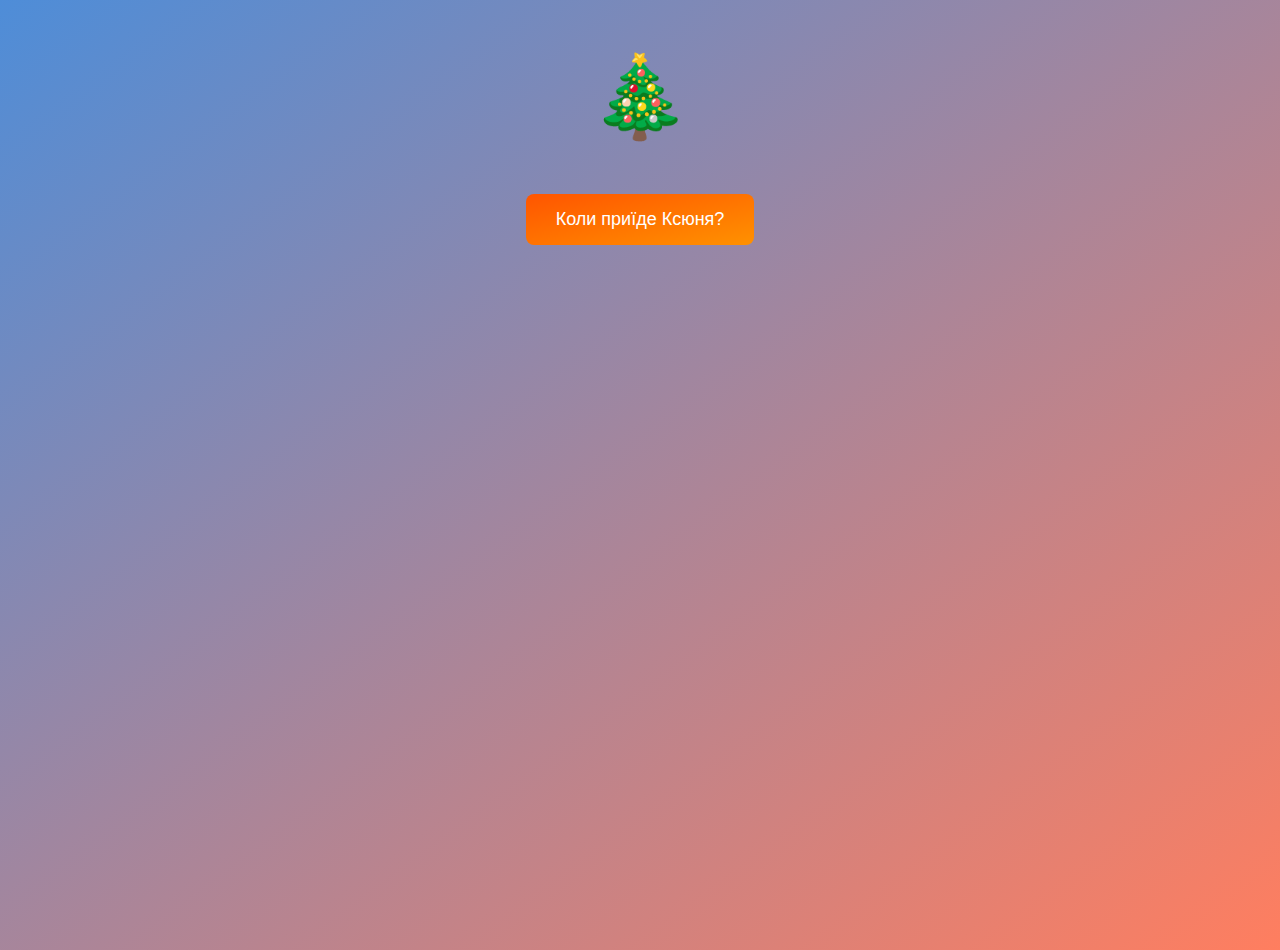
<file: _countdown.html>
<!DOCTYPE html>
<html lang="en">
<head>
  <meta charset="UTF-8">
  <meta name="viewport" content="width=device-width, initial-scale=1.0">
  <style>
    body {
      /* display: flex; */
      display: block;
      align-items: center;
      justify-content: center;
      height: 100vh;
      margin: 0;
      background: linear-gradient(to bottom right, #4e8dd8, #ff7e5f);
      font-family: 'Arial', sans-serif;
      overflow: hidden; /* Чтобы скрыть снег за пределами экрана */
    }

    .effect {
        color: #44ff00;
    }

    h3 {
      margin: 0, 0, 0, 0;
      color: yellow;
    }

    .love {
      color: #ff0000;
    }

    #container {
      text-align: center;
    }

    #newYearText {
      font-size: 36px;
      color: #ffffff;
      margin-top: 20px;
      opacity: 0;
      animation: fadeIn 1s forwards;
      display: none;
    }

    #btnNewYear {
      background: linear-gradient(to bottom right, #ff5500, #ff9100);
      color: #ffffff;
      padding: 15px 30px;
      font-size: 18px;
      border: none;
      cursor: pointer;
      border-radius: 8px;
      outline: none;
      transition: background 0.3s ease;
    }

    #btnNewYear:hover {
      background: linear-gradient(to bottom right, #ff9100, #ff5500);
    }

    @keyframes fadeIn {
      to {
        opacity: 1;
      }
    }

    @keyframes fadeOut {
      to {
        opacity: 0;
      }
    } 

    @keyframes falling {
      0% {
        opacity: 0;
        transform: translateY(-100vh);
      }
      100% {
        opacity: 1;
        transform: translateY(100vh);
      }
    }
    
    /* Анимация снега с использованием JavaScript */
    .snowflake {
      position: absolute;
      color: #fff;
      font-size: 2em;
      animation: falling linear infinite;
    }

    /* Стили для елочки */
    .christmas-tree {
      width: 100vm;
      font-size: 5em;
      /* position: static; */
      margin-top: 50px;
      margin-bottom: 50px;
      top: 10px;
      left: 10px;
      text-align: center;
      /* display: inline; */
    }
  </style>
  <script>
    function showNewYearText() {
      var btnNewYear = document.getElementById('btnNewYear');
      btnNewYear.style.animation = 'fadeOut 1s forwards';

      setTimeout(function () {
        btnNewYear.style.display = 'none';

        var newYearText = document.getElementById('newYearText');
        newYearText.style.animation = 'fadeIn 1s forwards';
        newYearText.style.display = 'block';
      }, 1000);
    }
  </script>
  <script>  
    function countdown() {
        let newYear = new Date(2023, 11, 28);

        newYear.setHours(21, 12, 0);

        let now = new Date();
        let result = newYear - now;

        let days = Math.trunc(result / 86400000);
        result = result - (days * 86400000);
   
        let hours = Math.trunc(result / 3600000);
        result = result - (hours * 3600000);

        let minutes = Math.trunc(result / 60000);
        result = result - (minutes * 60000);

        let seconds = Math.trunc((result / 1000));
        result = result - (seconds / 1000);

        let result2 = `<h3>Ксюня<em class="love">&#10084;</em></h3> приїде через:<br> <em class="effect">${days}</em> днів <em class="effect">${hours}</em> годин<br> <em class="effect">${minutes}</em> хвилин <em class="effect">${seconds}</em> секунд`;

        // document.getElementById('newYearText').textContent = result2;
        document.getElementById('newYearText').innerHTML = result2;
    }

    setInterval(countdown, 1000);
</script>
<script>
  // Функция для создания снежинок

    function createSnowflake() {
      const snowflake = document.createElement("div");
      snowflake.className = "snowflake";
      snowflake.innerHTML = "&#10052;"; // Замените на ваш символ или изображение
      document.body.appendChild(snowflake);
      
      const startPosition = Math.random() * window.innerWidth;
      const animationDuration = Math.random() * 5 + 5;
      
      snowflake.style.left = startPosition + "px";
      snowflake.style.animationDuration = animationDuration + "s";
      
      // Удаление снежинки после завершения анимации
      snowflake.addEventListener("animationend", () => {
        snowflake.remove();
      });
    }
    
    // Создание снежинок каждую секунду
  setInterval(createSnowflake, 1000);
</script>
</head>
<body>
  <div class="christmas-tree">&#127876;</div>
  <div id="container">
    <button id="btnNewYear" onclick="showNewYearText()">Коли приїде Ксюня?</button>
    <div id="newYearText"></div>
  </div>
</body>
</html>
</file>
